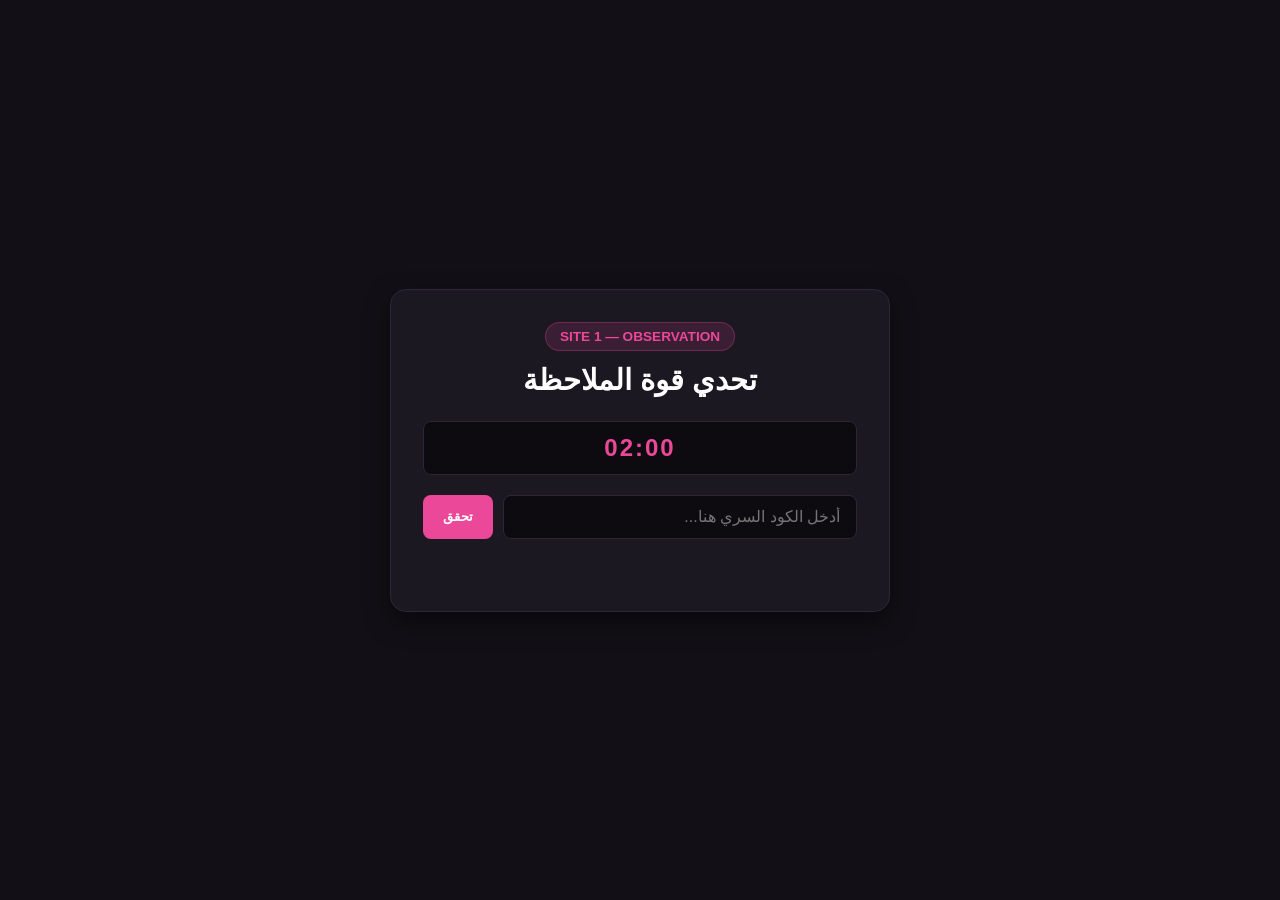
<file: n1/index.html>
<!DOCTYPE html>
<html lang="ar" dir="rtl">
<head>
  <meta charset="UTF-8">
  <meta name="viewport" content="width=device-width, initial-scale=1.0">
  <title>Site 1 — Observation Challenge</title>
  <style>
    :root {
      --bg: #121016;
      --card-bg: #1c1822;
      --accent: #ec4899;
      --accent-hover: #db2777;
      --text: #f3f4f6;
      --muted: #9ca3af;
      --border: #2d2638;
      --success: #10b981;
      --error: #ef4444;
    }

    * {
      box-sizing: border-box;
      margin: 0;
      padding: 0;
      font-family: 'Segoe UI', Tahoma, Geneva, Verdana, sans-serif;
    }

    body {
      background-color: var(--bg);
      color: var(--text);
      min-height: 100vh;
      display: flex;
      flex-direction: column;
      align-items: center;
      justify-content: center;
      padding: 20px;
    }

    .container {
      background-color: var(--card-bg);
      border: 1px solid var(--border);
      border-radius: 16px;
      padding: 32px;
      max-width: 500px;
      width: 100%;
      box-shadow: 0 10px 25px rgba(0, 0, 0, 0.5);
      text-align: center;
    }

    .header {
      margin-bottom: 24px;
    }

    .badge {
      display: inline-block;
      background-color: rgba(236, 72, 153, 0.15);
      color: var(--accent);
      padding: 6px 14px;
      border-radius: 20px;
      font-size: 0.85rem;
      font-weight: bold;
      margin-bottom: 12px;
      border: 1px solid rgba(236, 72, 153, 0.3);
    }

    h1 {
      font-size: 1.8rem;
      color: #fff;
      margin-bottom: 8px;
    }

    p.desc {
      color: var(--muted);
      font-size: 0.95rem;
      line-height: 1.5;
    }

    .timer-box {
      background: #0d0b10;
      border: 1px solid var(--border);
      padding: 12px;
      border-radius: 8px;
      font-size: 1.5rem;
      font-weight: bold;
      color: var(--accent);
      margin: 20px 0;
      letter-spacing: 2px;
    }

    .form-group {
      display: flex;
      gap: 10px;
      margin-top: 20px;
    }

    input[type="text"] {
      flex: 1;
      padding: 12px 16px;
      border-radius: 8px;
      border: 1px solid var(--border);
      background-color: #0d0b10;
      color: #fff;
      font-size: 1rem;
      outline: none;
      transition: border-color 0.2s;
    }

    input[type="text"]:focus {
      border-color: var(--accent);
    }

    button {
      padding: 12px 20px;
      background-color: var(--accent);
      color: #fff;
      border: none;
      border-radius: 8px;
      font-weight: bold;
      cursor: pointer;
      transition: background-color 0.2s;
    }

    button:hover {
      background-color: var(--accent-hover);
    }

    .message {
      margin-top: 16px;
      font-size: 0.9rem;
      min-height: 24px;
    }

    .success { color: var(--success); }
    .error { color: var(--error); }

    /* Structural deco element */
    .hint-container {
      margin-top: 24px;
      padding-top: 16px;
      border-top: 1px dashed var(--border);
      font-size: 0.8rem;
      color: var(--muted);
    }
  </style>
</head>
<body>

  <!-- 
    ==================================================
    [SECRET CLUE FOR SITE 1]
    FLAG: KEY_BinX
    ==================================================
  -->

  <div class="container">
    <div class="header">
      <span class="badge">SITE 1 — OBSERVATION</span>
      <h1>تحدي قوة الملاحظة</h1>
    
    </div>

    <div class="timer-box" id="timer">02:00</div>

    <div class="form-group">
      <input type="text" id="flagInput" placeholder="أدخل الكود السري هنا..." autocomplete="off">
      <button onclick="checkFlag()">تحقق</button>
    </div>

    <div class="message" id="msg"></div>

  </div>

  <script>
    const CORRECT_FLAG = "KEY_BinX";
    let timeLeft = 120; // 2 minutes in seconds

    const timerEl = document.getElementById('timer');
    const msgEl = document.getElementById('msg');

    const countdown = setInterval(() => {
      let minutes = Math.floor(timeLeft / 60);
      let seconds = timeLeft % 60;

      minutes = minutes < 10 ? '0' + minutes : minutes;
      seconds = seconds < 10 ? '0' + seconds : seconds;

      timerEl.textContent = `${minutes}:${seconds}`;

      if (timeLeft <= 0) {
        clearInterval(countdown);
        timerEl.textContent = "00:00";
        timerEl.style.color = "var(--error)";
        msgEl.textContent = "انتهى الوقت! حاول مرة أخرى.";
        msgEl.className = "message error";
        document.getElementById('flagInput').disabled = true;
      }
      timeLeft--;
    }, 1000);

    function checkFlag() {
      const userInput = document.getElementById('flagInput').value.trim();
      if (userInput === CORRECT_FLAG) {
        msgEl.textContent = "🎉 إجابة صحيحة! أحسنت القيمة المستخرجة هي Key الأصلي.";
        msgEl.className = "message success";
        clearInterval(countdown);
      } else {
        msgEl.textContent = "❌ كود خاطئ، ابحث جيداً في الـ HTML!";
        msgEl.className = "message error";
      }
    }
  </script>
</body>
</html>
</file>
